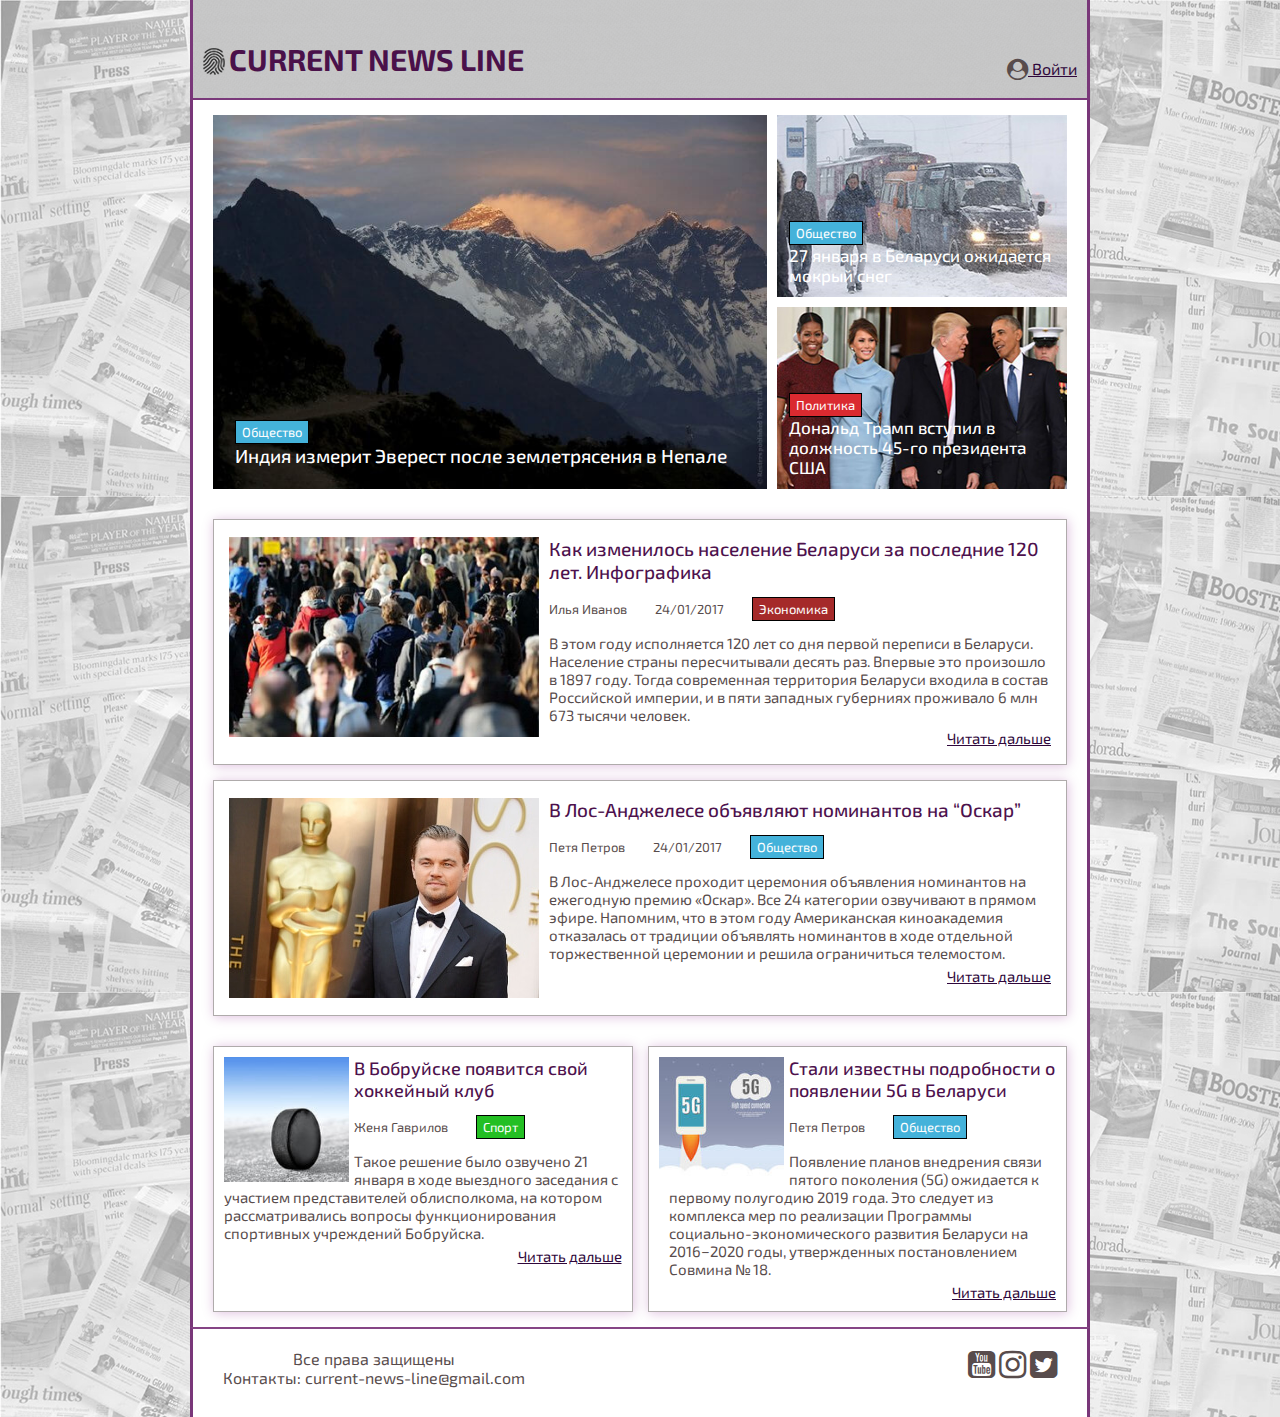
<file: index.html>
<!DOCTYPE >
<html>
<head>
    <meta charset=UTF-8>
    <meta name="viewport" content="width=device-width, initial-scale=1, maximum-scale=1"/>
    <title>Current news line</title>

    <!--CSS-->
    <link href="css/style.css" rel="stylesheet">
    <link href="css/media.css" rel="stylesheet">
    <link rel="stylesheet" href="css/font-awesome/css/font-awesome.min.css">
    <!--FONTS AND ICONS-->
    <link href="https://fonts.googleapis.com/css?family=Exo+2:400,700,900&amp;subset=cyrillic" rel="stylesheet">
    <!--JS-->
    <script type="text/javascript" src="js/jquery-3.1.1.min.js"></script>
    <script type="text/javascript" src="js/script.js"></script>


</head>
<body>
<header>
    <div class="wrapper header-styles">
        <div>
            <h1 class="main-header">
                <a href="index.html">
                    Current news line
                </a>
            </h1>
        </div>

        <div class="log-in-block">
            <a href="#" class="log-in-button">
                <i class="fa fa-user-circle fa-lg"></i>
                Войти
            </a>
            <div class="log-in-pop-up">
                <form class="log-in-form">
                    <input type="text" placeholder="Логин" required>
                    <input type="password" placeholder="Пароль" required>
                    <div class="text-center">
                        <a href="index-registered.html" class="btn-styles" id="log-in-entance-button">
                            Войти
                        </a>
                    </div>
                </form>
                <div class="text-center">
                    <a href="registration.html">
                        <button class="btn-styles registr-btn-style">
                            Регистрация
                        </button>
                    </a>
                </div>
            </div>
        </div>
    </div>

</header>
<main>
    <div class="wrapper">

        <div class="tree-in-one-img-block">
            <div class="preview-img-block preview-img-lg">
                <a href="news.html">
                    <div>
                        <img src="images/everest.jpg" alt="Эверест" height="374" width="557">
                    </div>
                    <span class="prv-img-text-box">
                        <span class="tag-box society-tag">Общество</span><br>
                        <span class="prv-img-header-text">Индия измерит Эверест после землетрясения в Непале</span>
                    </span>
                </a>
            </div>
            <div class="preview-sm-img-block">
                <div class="preview-img-block">
                    <a href="news.html">
                        <img src="images/weather.jpg" alt="27 января в Беларуси ожидается мокрый снег">
                        <span class="prv-img-text-box">
                            <span class="tag-box society-tag">Общество</span><br>
                            <span class="prv-img-header-text">27 января в Беларуси ожидается мокрый снег</span>
                        </span>
                    </a>
                </div>
                <div class="preview-img-block">
                    <a href="news.html">
                        <img src="images/trump.jpg" alt="Дональд Трамп вступил в должность 45-го президента США">
                        <span class="prv-img-text-box">
                            <span class="tag-box politics-tag">Политика</span><br>
                            <span class="prv-img-header-text">Дональд Трамп вступил в должность 45-го президента США</span>
                        </span>
                    </a>
                </div>
            </div>
        </div>

        <article class="news-box-large">
            <div>
                <img src="images/changesInPopulation.jpg" alt="Изменение населения Беларуси за последние 120 лет"
                     width="310" height="200">
            </div>
            <div class="article-content">
                <h2>
                    Как изменилось население Беларуси за последние 120 лет. Инфографика
                </h2>
                <p class="news-add-info">
                    <span>Илья Иванов</span>
                    <time>24/01/2017</time>
                    <span class="tag-box economics-tag">Экономика</span>
                </p>
                <p>
                    В этом году исполняется 120 лет со дня первой переписи в Беларуси.
                    Население страны пересчитывали десять раз. Впервые это произошло в 1897 году.
                    Тогда современная территория Беларуси входила в состав Российской империи, и в пяти
                    западных губерниях проживало 6 млн 673 тысячи человек.
                </p>
                <p class="article-read-more">
                    <a href="news.html">Читать дальше</a>
                </p>
            </div>
        </article>
        <article class="news-box-large">
            <div>
                <img src="images/oskarNews.jpg" alt="В Лос-Анджелесе объявляют номинантов на “Оскар”" width="310"
                     height="200">
            </div>
            <div class="article-content">
                <h2>
                    В Лос-Анджелесе объявляют номинантов на “Оскар”
                </h2>
                <p class="news-add-info">
                    <span>Петя Петров</span>
                    <time>24/01/2017</time>
                    <span class="tag-box society-tag">Общество</span>
                </p>
                <p>
                    В Лос-Анджелесе проходит церемония объявления номинантов на ежегодную премию «Оскар».
                    Все 24 категории озвучивают в прямом эфире. Напомним, что в этом году Американская киноакадемия
                    отказалась от традиции объявлять номинантов в ходе отдельной торжественной церемонии и решила
                    ограничиться телемостом.
                </p>
                <p class="article-read-more">
                    <a href="news.html">Читать дальше</a>
                </p>
            </div>
        </article>
        <div class="two-news-in-one-block">
            <article class="news-box-md first-news-box-margin">
                <img src="images/hockeylogo.jpg" alt="В Бобруйске появится свой хоккейный клуб" width="160"
                     height="160">
                <h2>
                    В Бобруйске появится свой хоккейный клуб
                </h2>
                <p class="news-add-info">
                    <span>Женя Гаврилов</span>
                    <span class="tag-box sport-tag">Спорт</span>
                </p>
                <p>
                    Такое решение было озвучено 21 января в ходе выездного заседания с участием
                    представителей облисполкома, на котором рассматривались вопросы функционирования
                    спортивных учреждений Бобруйска.
                </p>
                <p class="article-read-more">
                    <a href="news.html">Читать дальше</a>
                </p>
            </article>
            <article class="news-box-md">
                <img src="images/5g.jpg" alt="Стали известны подробности о появлении 5G в Беларуси" width="160"
                     height="160">
                <div class="article-content">
                    <h2>
                        Стали известны подробности о появлении 5G в Беларуси
                    </h2>
                    <p class="news-add-info">
                        <span>Петя Петров</span>
                        <span class="tag-box society-tag">Общество</span>
                    </p>
                    <p>
                        Появление планов внедрения связи пятого поколения (5G) ожидается к первому
                        полугодию 2019 года. Это следует из комплекса мер по реализации Программы
                        социально-экономического развития Беларуси на 2016−2020 годы, утвержденных
                        постановлением Совмина № 18.
                    </p>
                    <p class="article-read-more">
                        <a href="news.html">Читать дальше</a>
                    </p>
            </article>
        </div>
    </div>
</main>
<footer>
    <div class="wrapper">
        <div class="footer-contact-info">
            <p>
                Все права защищены
            </p>
            <p>
                Контакты: current-news-line@gmail.com
            </p>
        </div>
        <div class="social-icon">
            <a href="https://www.youtube.com/user/bbcnews" target="_blank" title="Youtube" class="social_ikons">
                <i class="fa fa-youtube-square fa-2x"></i>
            </a>
            <a href="https://www.instagram.com/minsk_news/" target="_blank" title="Instagram" class="social_ikons">
                <i class="fa fa-instagram fa-2x"></i>
            </a>
            <a href="https://twitter.com/?lang=ru" target="_blank" title="Twitter" class="social_ikons">
                <i class="fa fa-twitter-square fa-2x"></i>
            </a>
        </div>
    </div>
</footer>
</body>
</html>
</file>
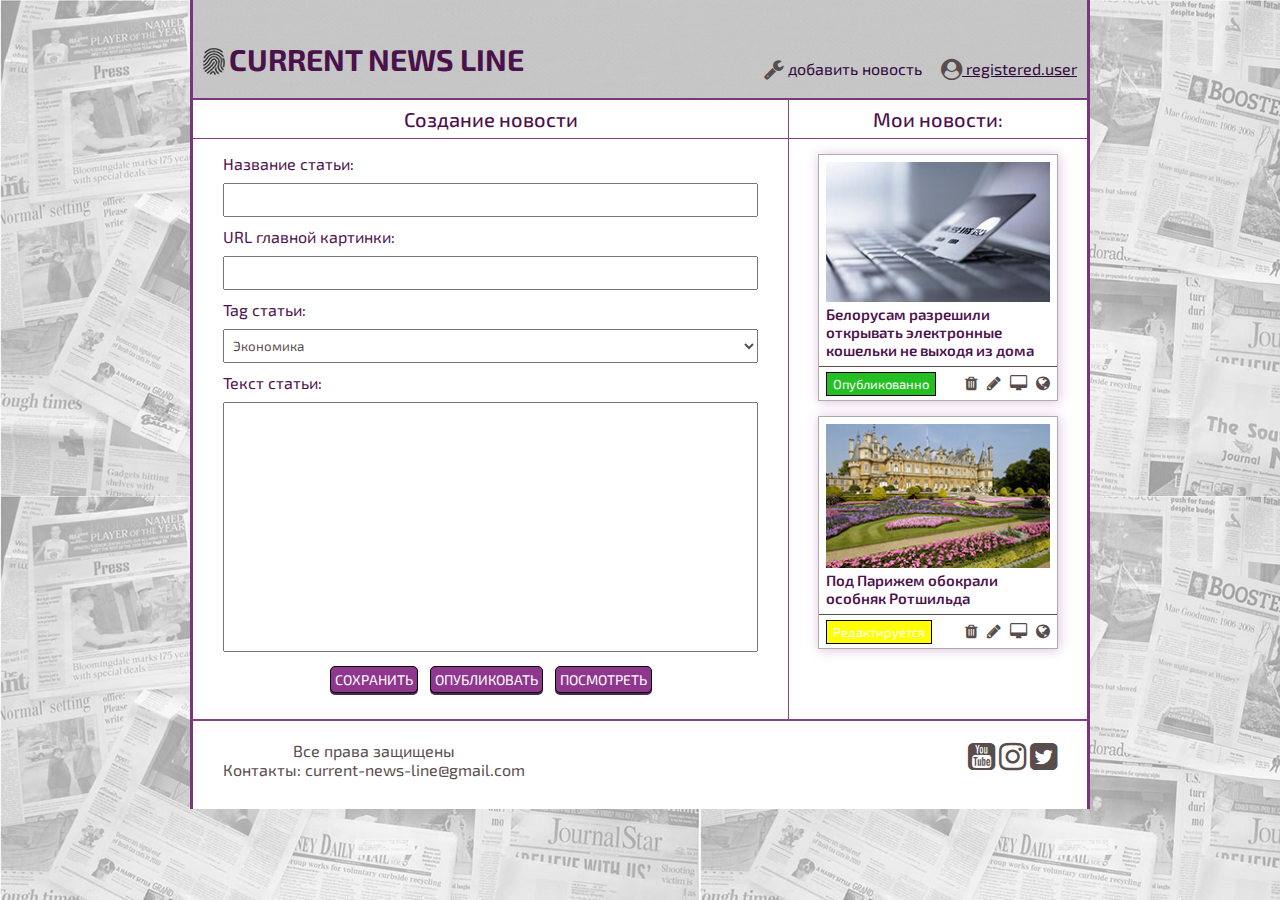
<file: editormode.html>
<!DOCTYPE html>
<html lang="en">
<head>
    <meta charset="UTF-8">
    <meta name="viewport" content="width=device-width, initial-scale=1, maximum-scale=1"/>
    <title>Editor mode</title>

    <!--CSS-->
    <link href="css/style.css" rel="stylesheet">
    <link href="css/media.css" rel="stylesheet">
    <link rel="stylesheet" href="css/font-awesome/css/font-awesome.min.css">
    <!--FONTS AND ICONS-->
    <link href="https://fonts.googleapis.com/css?family=Exo+2:400,700,900&amp;subset=cyrillic" rel="stylesheet">
    <!--JS-->
    <!--<script type="text/javascript" src="js/script.js"></script>-->
</head>
<body>
<header>
    <div class="wrapper header-styles">
        <div>
            <h1 class="main-header">
                <a href="index-registered.html">
                    Current news line
                </a>
            </h1>
        </div>
        <div>
            <a href="editormode.html" class="editor-mode-btn">
                <i class="fa fa-wrench fa-lg" aria-hidden="true"></i>
                Добавить новость
            </a>
            <a href="#">
                <i class="fa fa-user-circle fa-lg"></i>
                registered.user
            </a>
        </div>
    </div>
</header>
<main>
    <div class="wrapper flex-wrapper editor-flex-wrapper">
        <div class="editor-main-content">
            <h2 class="registered-header">Создание новости</h2>
            <form class="registered-form">
                <label>Название статьи:</label>
                <input type="text">

                <label>URL главной картинки:</label>
                <input type="text">

                <label>Tag статьи:</label>
                <select>
                    <option>Экономика</option>
                    <option>Спорт</option>
                    <option>Общество</option>
                </select>
                <label>Текст статьи:</label>
                    <textarea>

                    </textarea>
                <div class="text-center">
                    <button class="btn-styles">
                        сохранить
                    </button>
                    <button class="btn-styles">
                        опубликовать
                    </button>
                    <button class="btn-styles">
                        посмотреть
                    </button>
                </div>
            </form>
        </div>
        <aside class="editor-aside-block">
            <h2 class="registered-header">Мои новости:</h2>
            <div class="editor-news-block">
                <div class="editor-news-box">
                    <div class="editor-news-inner-padding">
                        <img src="images/internet-banking.jpg" alt="Электронные кошельки">
                        <h3>Белорусам разрешили открывать электронные кошельки не выходя из дома</h3>
                    </div>
                    <div class="tool-bar">
                        <span class="news-current-mode news-published-mode">Опубликованно</span>
                        <i class="fa fa-globe fa-1x" aria-hidden="true"></i>
                        <i class="fa fa-desktop fa-1x" aria-hidden="true"></i>
                        <i class="fa fa-pencil fa-1x" aria-hidden="true"></i>
                        <i class="fa fa-trash fa-1x" aria-hidden="true"></i>
                    </div>
                </div>
                <div class="editor-news-box">
                    <div class="editor-news-inner-padding">
                        <img src="images/rotshild.jpg" alt="Особняк Ротшильда">
                        <h3>Под Парижем обокрали особняк Ротшильда</h3>
                    </div>
                    <div class="tool-bar">
                        <span class="news-current-mode news-edit-mode">Редактируется</span>
                        <i class="fa fa-globe fa-1x" aria-hidden="true"></i>
                        <i class="fa fa-desktop fa-1x" aria-hidden="true"></i>
                        <i class="fa fa-pencil fa-1x" aria-hidden="true"></i>
                        <i class="fa fa-trash fa-1x" aria-hidden="true"></i>
                    </div>
                </div>
            </div>
        </aside>
    </div>
</main>
<footer>
    <div class="wrapper">
        <div class="footer-contact-info">
            <p>
                Все права защищены
            </p>
            <p>
                Контакты: current-news-line@gmail.com
            </p>
        </div>
        <div class="social-icon">
            <a href="#" target="_blank" title="Youtube" class="social_ikons">
                <i class="fa fa-youtube-square fa-2x"></i>
            </a>
            <a href="#" target="_blank" title="Instagram" class="social_ikons">
                <i class="fa fa-instagram fa-2x"></i>
            </a>
            <a href="#" target="_blank" title="Twitter" class="social_ikons">
                <i class="fa fa-twitter-square fa-2x"></i>
            </a>
        </div>
    </div>
</footer>
</body>
</html>
</file>
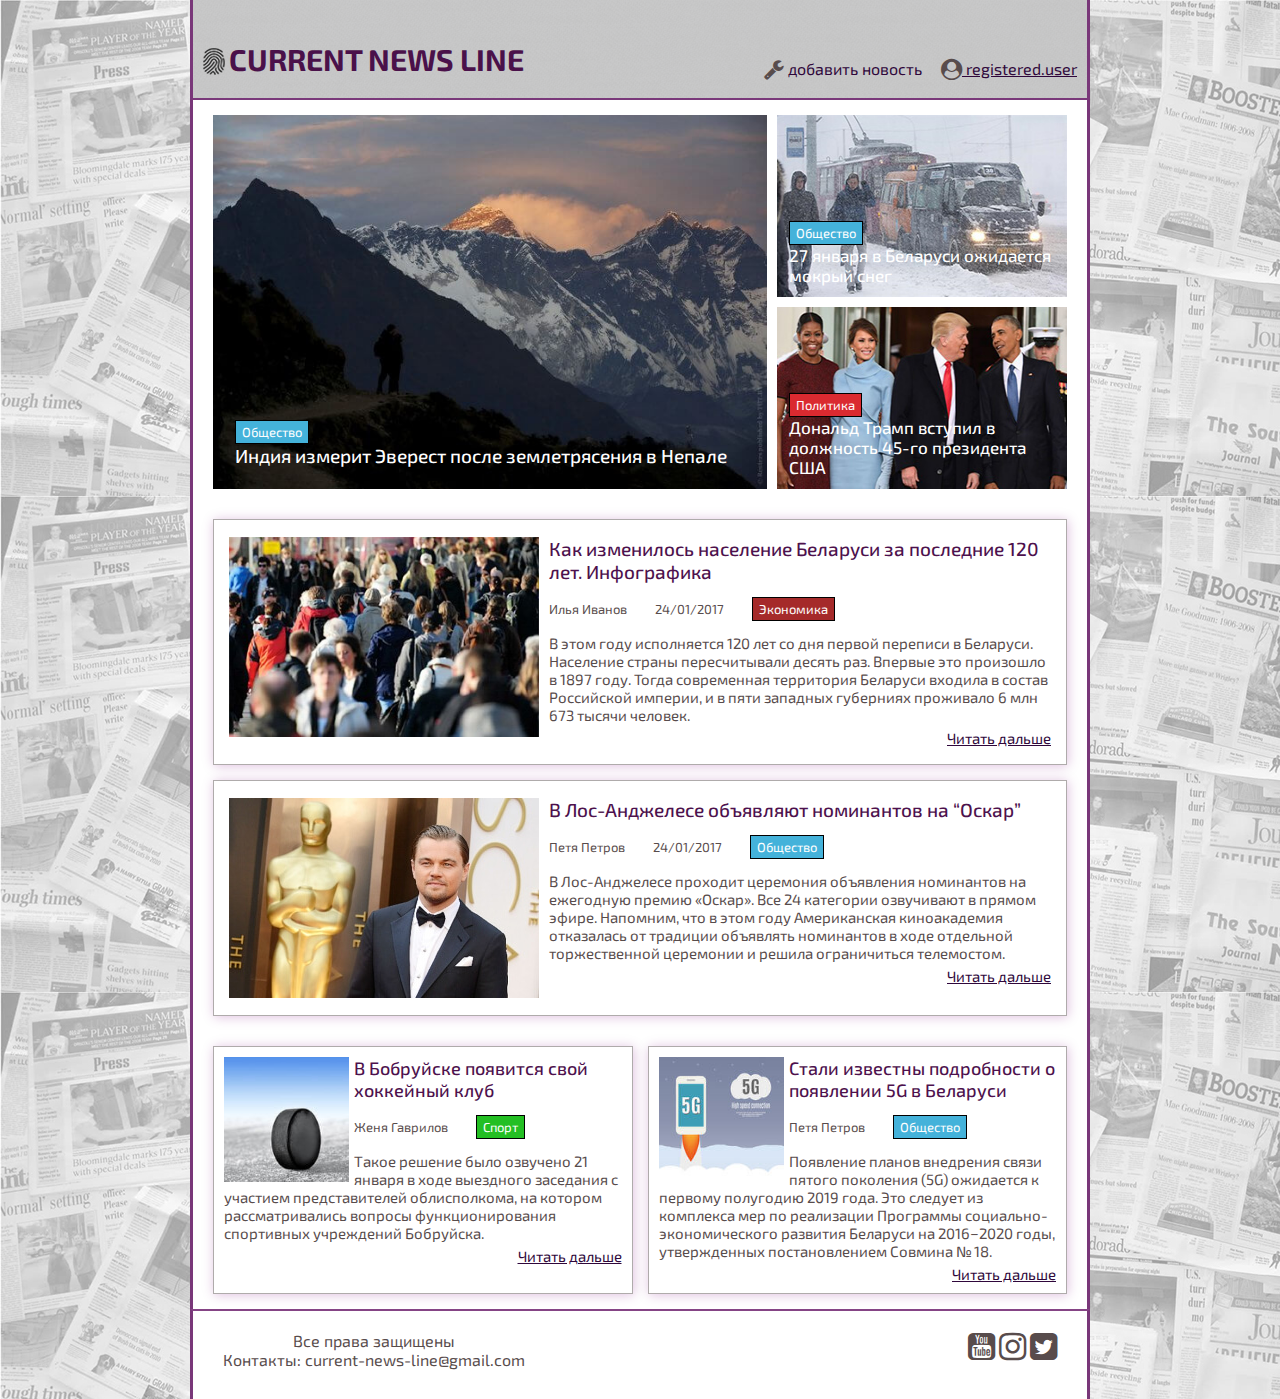
<file: index-registered.html>
<!DOCTYPE >
<html>
<head>
    <meta charset=UTF-8>
    <meta name="viewport" content="width=device-width, initial-scale=1, maximum-scale=1" />
    <title>Current news line</title>

    <!--CSS-->
        <link href="css/style.css" rel="stylesheet">
        <link href="css/media.css" rel="stylesheet">
        <link rel="stylesheet" href="css/font-awesome/css/font-awesome.min.css">
    <!--FONTS AND ICONS-->
        <link href="https://fonts.googleapis.com/css?family=Exo+2:400,700,900&amp;subset=cyrillic" rel="stylesheet">
    <!--JS-->
        <script type="text/javascript" src="js/jquery-3.1.1.min.js"></script>
        <script type="text/javascript" src="js/script.js"></script>



</head>
<body>
    <header>
        <div class="wrapper header-styles">
            <div>
              <h1 class="main-header">
                  <a href="index-registered.html">
                      Current news line
                  </a>
              </h1>
            </div>

            <div class="log-in-block">
                <a href="editormode.html" class="editor-mode-btn">
                    <i class="fa fa-wrench fa-lg" aria-hidden="true"></i>
                    Добавить новость
                </a>
                <a href="#" class="log-in-button">
                    <i class="fa fa-user-circle fa-lg"></i>
                    registered.user
                </a>
            </div>
        </div>

    </header>
    <main>
        <div class="wrapper">

            <div class="tree-in-one-img-block">
                <div class="preview-img-block preview-img-lg">
                    <a href="news-registered.html">
                        <img src="images/everest.jpg" alt="Эверест">
                    <span class="prv-img-text-box">
                        <span class="tag-box society-tag">Общество</span><br>
                        <span class="prv-img-header-text">Индия измерит Эверест после землетрясения в Непале</span>
                    </span>
                    </a>
                </div>
                <div class="preview-sm-img-block">
                    <div class="preview-img-block">
                        <a href="news-registered.html">
                            <img src="images/weather.jpg" alt="27 января в Беларуси ожидается мокрый снег">
                    <span class="prv-img-text-box">
                        <span class="tag-box society-tag">Общество</span><br>
                        <span class="prv-img-header-text">27 января в Беларуси ожидается мокрый снег</span>
                    </span>
                        </a>
                    </div>
                    <div class="preview-img-block">
                        <a href="news-registered.html">
                            <img src="images/trump.jpg" alt="Дональд Трамп вступил в должность 45-го президента США">
                    <span class="prv-img-text-box">
                        <span class="tag-box politics-tag">Политика</span><br>
                        <span class="prv-img-header-text">Дональд Трамп вступил в должность 45-го президента США</span>
                    </span>
                        </a>
                    </div>
                </div>
            </div>

            <article class="news-box-large">
                <div>
                    <img src="images/changesInPopulation.jpg" alt="Изменение населения Беларуси за последние 120 лет" width="310" height="200">
                </div>
                <div class="article-content">
                    <h2>
                        Как изменилось население Беларуси за последние 120 лет. Инфографика
                     </h2>
                    <p class="news-add-info">
                        <span>Илья Иванов</span>
                        <time>24/01/2017</time>
                        <span class="tag-box economics-tag">Экономика</span>
                    </p>
                    <p>
                        В этом году исполняется 120 лет со дня первой переписи в Беларуси.
                        Население страны пересчитывали десять раз. Впервые это произошло в 1897 году.
                        Тогда современная территория Беларуси входила в состав Российской империи, и в пяти
                        западных губерниях проживало 6 млн 673 тысячи человек.
                    </p>
                    <p class="article-read-more">
                        <a href="news-registered.html">Читать дальше</a>
                    </p>
                </div>
            </article>
            <article class="news-box-large">
                <div>
                    <img src="images/oskarNews.jpg" alt="В Лос-Анджелесе объявляют номинантов на “Оскар”" width="310" height="200">
                </div>
                <div class="article-content">
                    <h2>
                        В Лос-Анджелесе объявляют номинантов на “Оскар”
                    </h2>
                    <p class="news-add-info">
                        <span>Петя Петров</span>
                        <time>24/01/2017</time>
                        <span class="tag-box society-tag">Общество</span>
                    </p>
                    <p>
                        В Лос-Анджелесе проходит церемония объявления номинантов на ежегодную премию «Оскар».
                        Все 24 категории озвучивают в прямом эфире. Напомним, что в этом году Американская киноакадемия
                        отказалась от традиции объявлять номинантов в ходе отдельной торжественной церемонии и решила
                        ограничиться телемостом.
                     </p>
                    <p class="article-read-more">
                        <a href="news-registered.html">Читать дальше</a>
                    </p>
                </div>
            </article>
        <div class="two-news-in-one-block">
            <article class="news-box-md first-news-box-margin">
                <div>
                    <img src="images/hockeylogo.jpg" alt="В Бобруйске появится свой хоккейный клуб" width="160" height="160">
                </div>
                    <h2>
                        В Бобруйске появится свой хоккейный клуб
                    </h2>
                    <p class="news-add-info">
                        <span>Женя Гаврилов</span>
                        <span class="tag-box sport-tag">Спорт</span>
                    </p>
                    <p>
                        Такое решение было озвучено 21 января в ходе выездного заседания с участием
                        представителей облисполкома, на котором рассматривались вопросы функционирования
                        спортивных учреждений Бобруйска.
                    </p>
                    <p class="article-read-more">
                        <a href="news-registered.html">Читать дальше</a>
                    </p>
            </article>
            <article class="news-box-md">
                <div>
                    <img src="images/5g.jpg" alt="Стали известны подробности о появлении 5G в Беларуси" width="160" height="160">                <div class="article-content">
                </div>
                    <h2>
                        Стали известны подробности о появлении 5G в Беларуси
                    </h2>
                    <p class="news-add-info">
                        <span>Петя Петров</span>
                        <span class="tag-box society-tag">Общество</span>
                    </p>
                    <p>
                        Появление планов внедрения связи пятого поколения (5G) ожидается к первому
                        полугодию 2019 года. Это следует из комплекса мер по реализации Программы
                        социально-экономического развития Беларуси на 2016−2020 годы, утвержденных
                        постановлением Совмина № 18.
                     </p>
                    <p class="article-read-more">
                        <a href="news-registered.html">Читать дальше</a>
                    </p>
            </article>
        </div>
        </div>
    </main>
    <footer>
        <div class="wrapper">
            <div class="footer-contact-info">
                <p>
                    Все права защищены
                </p>
                <p>
                    Контакты: current-news-line@gmail.com
                </p>
            </div>
            <div class="social-icon">
                <a href="https://www.youtube.com/user/bbcnews" target="_blank" title="Youtube" class="social_ikons">
                    <i class="fa fa-youtube-square fa-2x"></i>
                </a>
                <a href="https://www.instagram.com/minsk_news/" target="_blank" title="Instagram" class="social_ikons">
                    <i class="fa fa-instagram fa-2x"></i>
                </a>
                <a  href="https://twitter.com/?lang=ru" target="_blank" title="Twitter" class="social_ikons">
                    <i class="fa fa-twitter-square fa-2x"></i>
                </a>
            </div>
        </div>
    </footer>
</body>
</html>
</file>
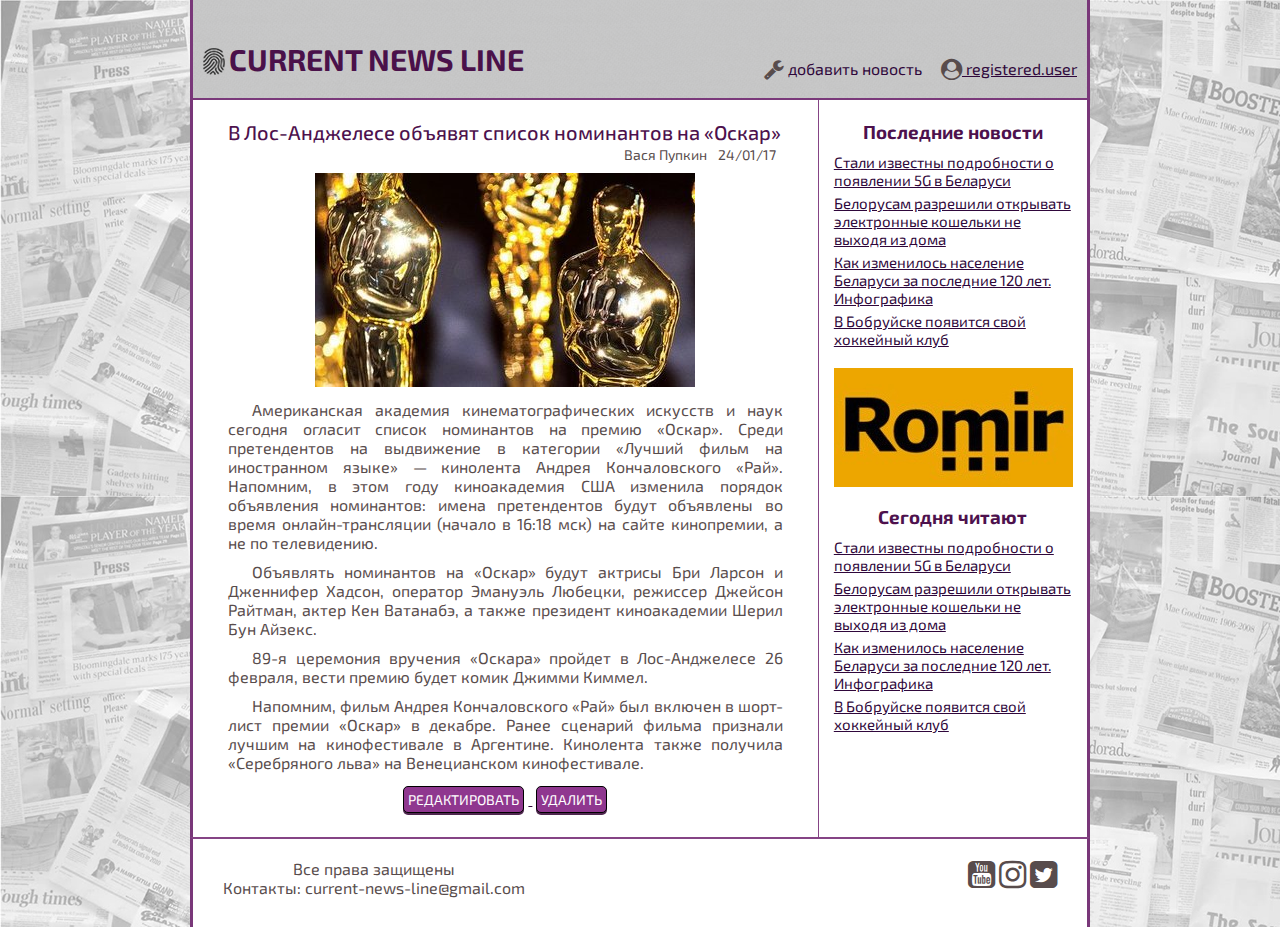
<file: news-registered.html>
<!DOCTYPE html>
<html lang="en">
<head>
    <meta charset="UTF-8">
    <meta name="viewport" content="width=device-width, initial-scale=1, maximum-scale=1"/>
    <title>Whole news</title>

    <!--CSS-->
    <link href="css/style.css" rel="stylesheet">
    <link href="css/media.css" rel="stylesheet">
    <link rel="stylesheet" href="css/font-awesome/css/font-awesome.min.css">
    <!--FONTS AND ICONS-->
    <link href="https://fonts.googleapis.com/css?family=Exo+2:400,700,900&amp;subset=cyrillic" rel="stylesheet">
    <!--JS-->
    <!--<script type="text/javascript" src="js/script.js"></script>-->
</head>
<body>
<header>
    <div class="wrapper header-styles">
        <div>
            <h1 class="main-header">
                <a href="index-registered.html">
                    Current news line
                </a>
            </h1>
        </div>

        <div class="log-in-block">
            <a href="editormode.html" class="editor-mode-btn">
                <i class="fa fa-wrench fa-lg" aria-hidden="true"></i>
                Добавить новость
            </a>
            <a href="#" class="log-in-button">
                <i class="fa fa-user-circle fa-lg"></i>
                registered.user
            </a>
        </div>
    </div>

</header>
<main>
    <div class="wrapper flex-wrapper whole-news-flex">
        <div class="news-main-content">
            <h2>В Лос-Анджелесе объявят список номинантов на «Оскар»</h2>
            <p class="news-lg-add-info">
                <span>Вася Пупкин</span>
                <span>24/01/17</span>
            </p>
            <div class="text-center">
                <img class="news-main-pic" src="images/oskarBig.jpg" alt="Cписок номинантов на «Оскар»">
            </div>
            <div class="lg-news-text-content">
                <p>
                    Американская академия кинематографических искусств и наук сегодня огласит список номинантов на
                    премию «Оскар».
                    Среди претендентов на выдвижение в категории «Лучший фильм на иностранном языке» — кинолента Андрея
                    Кончаловского «Рай».
                    Напомним, в этом году киноакадемия США изменила порядок объявления номинантов: имена претендентов
                    будут объявлены
                    во время онлайн-трансляции (начало в 16:18 мск) на сайте кинопремии, а не по телевидению.
                </p>
                <p>
                    Объявлять номинантов на «Оскар» будут актрисы Бри Ларсон и Дженнифер Хадсон, оператор Эмануэль
                    Любецки, режиссер
                    Джейсон Райтман, актер Кен Ватанабэ, а также президент киноакадемии Шерил Бун Айзекс.
                </p>
                <p>
                    89-я церемония вручения «Оскара» пройдет в Лос-Анджелесе 26 февраля, вести премию будет комик Джимми
                    Киммел.
                </p>
                <p>
                    Напомним, фильм Андрея Кончаловского «Рай» был включен в шорт-лист премии «Оскар» в декабре.
                    Ранее сценарий фильма признали лучшим на кинофестивале в Аргентине.
                    Кинолента также получила «Серебряного льва» на Венецианском кинофестивале.
                </p>
            </div>
            <div class="text-center">
                <a href="editormode.html">
                    <button class="btn-styles">
                        редактировать
                    </button>
                </a>
                <a href="editormode.html">
                    <button class="btn-styles">
                        удалить
                    </button>

                </a>
            </div>
        </div>
        <aside class="lg-news-aside-info">
            <div class="news-box-aside">
                <h3>Последние новости</h3>
                <ul class="news-list-aside">
                    <li>
                        <a href="index-registered.html">
                            Стали известны подробности о появлении 5G в Беларуси
                        </a>
                    </li>
                    <li>
                        <a href="index-registered.html">
                            Белорусам разрешили открывать электронные кошельки не выходя из дома

                        </a>
                    </li>
                    <li>
                        <a href="index-registered.html">
                            Как изменилось население Беларуси за последние 120 лет. Инфографика
                        </a>
                    </li>
                    <li>
                        <a href="index-registered.html">
                            В Бобруйске появится свой хоккейный клуб
                        </a>
                    </li>
                </ul>
            </div>
            <div class="text-center">
                <img class="banner-img" src="images/bannerimg.jpg" alt="Курсы Минск">
            </div>
            <div class="news-box-aside">
                <h3>Сегодня читают</h3>
                <ul class="news-list-aside">
                    <li>
                        <a href="index-registered.html">
                            Стали известны подробности о появлении 5G в Беларуси
                        </a>
                    </li>
                    <li>
                        <a href="index-registered.html">
                            Белорусам разрешили открывать электронные кошельки не выходя из дома

                        </a>
                    </li>
                    <li>
                        <a href="index-registered.html">
                            Как изменилось население Беларуси за последние 120 лет. Инфографика
                        </a>
                    </li>
                    <li>
                        <a href="index-registered.html">
                            В Бобруйске появится свой хоккейный клуб
                        </a>
                    </li>
                </ul>
            </div>

        </aside>
    </div>
</main>
<footer>
    <div class="wrapper">
        <div class="footer-contact-info">
            <p>
                Все права защищены
            </p>
            <p>
                Контакты: current-news-line@gmail.com
            </p>
        </div>
        <div class="social-icon">
            <a href="#" target="_blank" title="Youtube" class="social_ikons">
                <i class="fa fa-youtube-square fa-2x"></i>
            </a>
            <a href="#" target="_blank" title="Instagram" class="social_ikons">
                <i class="fa fa-instagram fa-2x"></i>
            </a>
            <a href="#" target="_blank" title="Twitter" class="social_ikons">
                <i class="fa fa-twitter-square fa-2x"></i>
            </a>
        </div>
    </div>
</footer>
</body>
</html>
</file>
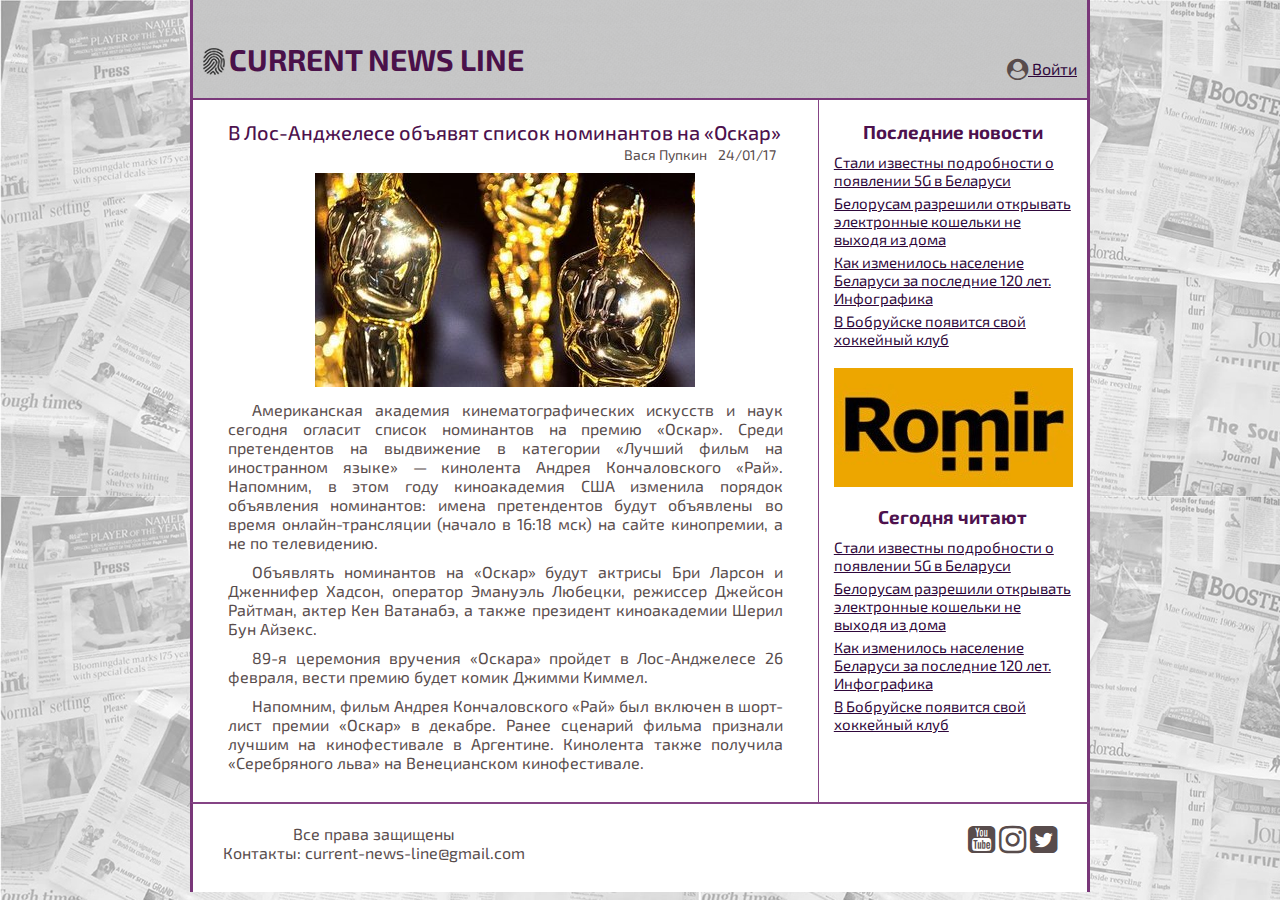
<file: news.html>
<!DOCTYPE html>
<html lang="en">
<head>
    <meta charset="UTF-8">
    <meta name="viewport" content="width=device-width, initial-scale=1, maximum-scale=1" />
    <title>Whole news</title>

    <!--CSS-->
    <link href="css/style.css" rel="stylesheet">
    <link href="css/media.css" rel="stylesheet">
    <link rel="stylesheet" href="css/font-awesome/css/font-awesome.min.css">
    <!--FONTS AND ICONS-->
    <link href="https://fonts.googleapis.com/css?family=Exo+2:400,700,900&amp;subset=cyrillic" rel="stylesheet">
    <!--JS-->
    <script type="text/javascript" src="js/jquery-3.1.1.min.js"></script>
    <script type="text/javascript" src="js/script.js"></script>

</head>
<body>
<header>
    <div class="wrapper header-styles">
        <div>
            <h1 class="main-header">
                <a href="index.html">
                    Current news line
                </a>
            </h1>
        </div>

        <div class="log-in-block">
            <a href="#" class="log-in-button">
                <i class="fa fa-user-circle fa-lg"></i>
                Войти
            </a>
            <div class="log-in-pop-up">
                <form action="index-registered.html" method="post" class="log-in-form">
                    <input type="text" placeholder="Логин" required>
                    <input type="password" placeholder="Пароль" required>
                    <div class="text-center">
                        <a href="index-registered.html" class="btn-styles" id="log-in-entance-button">
                            Войти
                        </a>
                    </div>
                </form>
                <div class="text-center">
                    <a href="registration.html">
                        <button class="btn-styles registr-btn-style">
                            Регистрация
                        </button>
                    </a>
                </div>
            </div>
        </div>
    </div>

</header>
<main>
    <div class="wrapper flex-wrapper whole-news-flex">
        <div class="news-main-content">
            <h2>В Лос-Анджелесе объявят список номинантов на «Оскар»</h2>
            <p class="news-lg-add-info">
                <span>Вася Пупкин</span>
                <span>24/01/17</span>
            </p>
            <div class="text-center">
                <img class="news-main-pic" src="images/oskarBig.jpg" alt="Cписок номинантов на «Оскар»">
            </div>
            <div class="lg-news-text-content">
                <p>
                    Американская академия кинематографических искусств и наук сегодня огласит список номинантов на премию «Оскар».
                    Среди претендентов на выдвижение в категории «Лучший фильм на иностранном языке» — кинолента Андрея Кончаловского «Рай».
                    Напомним, в этом году киноакадемия США изменила порядок объявления номинантов: имена претендентов будут объявлены
                    во время онлайн-трансляции (начало в 16:18 мск) на сайте кинопремии, а не по телевидению.
                </p>
                <p>
                    Объявлять номинантов на «Оскар» будут актрисы Бри Ларсон и Дженнифер Хадсон, оператор Эмануэль Любецки, режиссер
                    Джейсон Райтман, актер Кен Ватанабэ, а также президент киноакадемии Шерил Бун Айзекс.
                </p>
                <p>
                    89-я церемония вручения «Оскара» пройдет в Лос-Анджелесе 26 февраля, вести премию будет комик Джимми Киммел.
                </p>
                <p>
                    Напомним, фильм Андрея Кончаловского «Рай» был включен в шорт-лист премии «Оскар» в декабре.
                    Ранее сценарий фильма признали лучшим на кинофестивале в Аргентине.
                    Кинолента также получила «Серебряного льва» на Венецианском кинофестивале.
                </p>
            </div>
        </div>
        <aside class="lg-news-aside-info">
            <div class="news-box-aside">
                <h3>Последние новости</h3>
                <ul class="news-list-aside">
                    <li>
                        <a href="#">
                            Стали известны подробности о появлении 5G в Беларуси
                        </a>
                    </li>
                    <li>
                        <a href="#">
                            Белорусам разрешили открывать электронные кошельки не выходя из дома

                        </a>
                    </li>
                    <li>
                        <a href="#">
                            Как изменилось население Беларуси за последние 120 лет. Инфографика
                        </a>
                    </li>
                    <li>
                        <a href="#">
                            В Бобруйске появится свой хоккейный клуб
                        </a>
                    </li>
                </ul>
            </div>
            <div class="text-center">
                <img class="banner-img" src="images/bannerimg.jpg" alt="Курсы Минск">
            </div>
            <div class="news-box-aside">
                <h3>Сегодня читают</h3>
                <ul class="news-list-aside">
                    <li>
                        <a href="#">
                            Стали известны подробности о появлении 5G в Беларуси
                        </a>
                    </li>
                    <li>
                        <a href="#">
                            Белорусам разрешили открывать электронные кошельки не выходя из дома

                        </a>
                    </li>
                    <li>
                        <a href="#">
                            Как изменилось население Беларуси за последние 120 лет. Инфографика
                        </a>
                    </li>
                    <li>
                        <a href="#">
                            В Бобруйске появится свой хоккейный клуб
                        </a>
                    </li>
                </ul>
            </div>

        </aside>
    </div>
</main>
<footer>
    <div class="wrapper">
        <div class="footer-contact-info">
            <p>
                Все права защищены
            </p>
            <p>
                Контакты: current-news-line@gmail.com
            </p>
        </div>
        <div class="social-icon">
            <a href="#" target="_blank" title="Youtube" class="social_ikons">
                <i class="fa fa-youtube-square fa-2x"></i>
            </a>
            <a href="#" target="_blank" title="Instagram" class="social_ikons">
                <i class="fa fa-instagram fa-2x"></i>
            </a>
            <a  href="#" target="_blank" title="Twitter" class="social_ikons">
                <i class="fa fa-twitter-square fa-2x"></i>
            </a>
        </div>
    </div>
</footer>
</body>
</html>
</file>
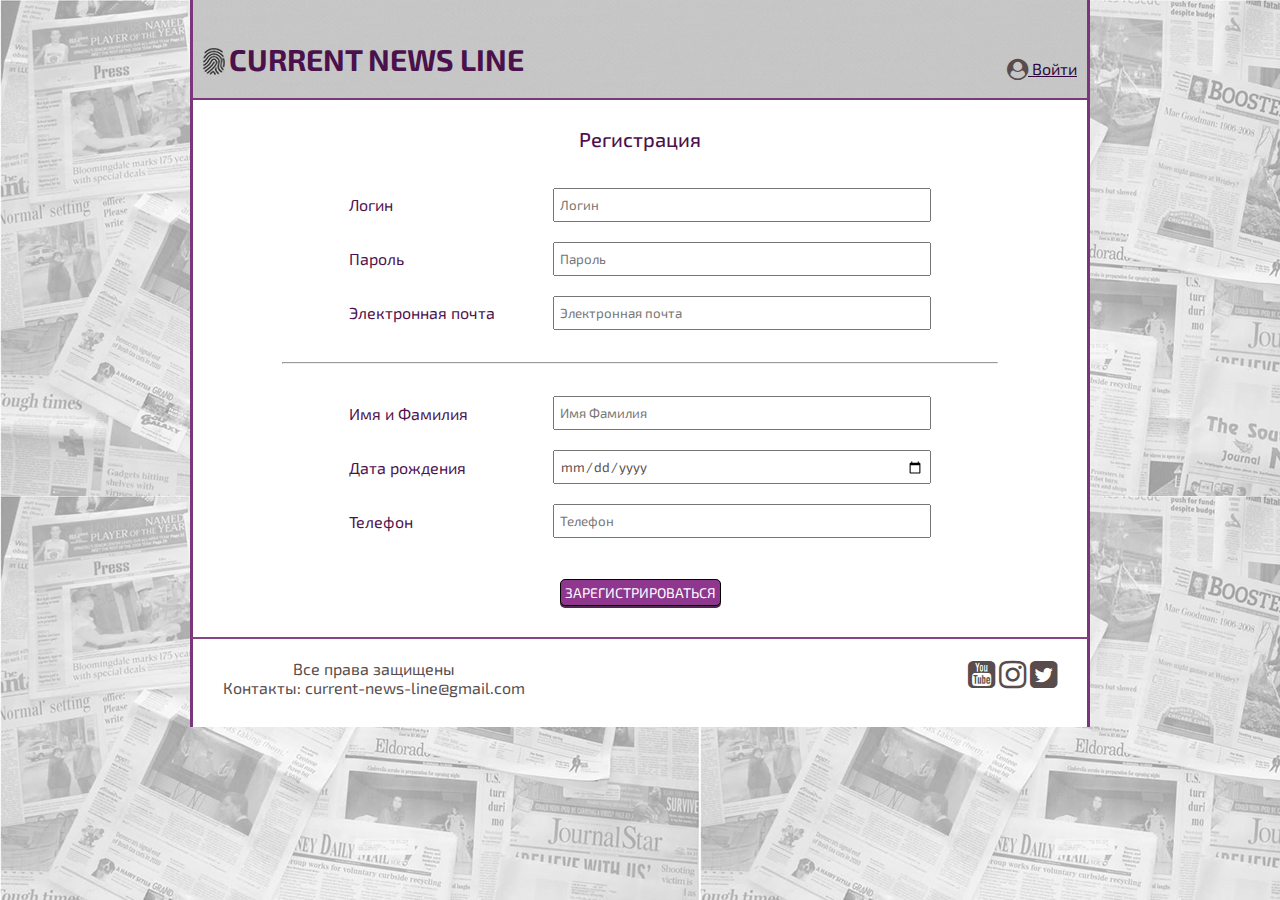
<file: registration.html>
<!DOCTYPE html>
<html lang="en">
<head>
    <meta charset="UTF-8">
    <meta name="viewport" content="width=device-width, initial-scale=1, maximum-scale=1"/>
    <title>Registration</title>

    <!--CSS-->
    <link href="css/style.css" rel="stylesheet">
    <link href="css/media.css" rel="stylesheet">
    <link rel="stylesheet" href="css/font-awesome/css/font-awesome.min.css">
    <!--FONTS AND ICONS-->
    <link href="https://fonts.googleapis.com/css?family=Exo+2:400,700,900&amp;subset=cyrillic" rel="stylesheet">
    <!--JS-->
    <!--JS-->
    <script type="text/javascript" src="js/jquery-3.1.1.min.js"></script>
    <script type="text/javascript" src="js/script.js"></script>
</head>
<body>
<header>
    <div class="wrapper header-styles">
        <div>
            <h1 class="main-header">
                <a href="index.html">
                    Current news line
                </a>
            </h1>
        </div>

        <div class="log-in-block">
            <a href="#" class="log-in-button">
                <i class="fa fa-user-circle fa-lg"></i>
                Войти
            </a>
            <div class="log-in-pop-up">
                <form action="index-registered.html" method="post" class="log-in-form">
                    <input type="text" placeholder="Логин" required>
                    <input type="password" placeholder="Пароль" required>
                    <div class="text-center">
                        <button class="btn-styles" id="log-in-entance-button">
                            Войти
                        </button>
                    </div>
                </form>
            </div>
        </div>
    </div>
</header>
<main>
    <div class="wrapper">
        <h2 class="registration-place">Регистрация</h2>
        <form action="index-registered.html" method="get">
            <div class="registration-field-box">
                <label>Логин</label>
                <input type="text" required placeholder="Логин">
            </div>
            <div class="registration-field-box">
                <label>Пароль</label>
                <input type="password" placeholder="Пароль" required>
            </div>
            <div class="registration-field-box">
                <label>Электронная почта</label>
                <input type="email" placeholder="Электронная почта" required>
            </div>
            <hr class="form-divider">
            <div class="registration-field-box">
                <label>Имя и Фамилия</label>
                <input type="text" placeholder="Имя Фамилия">
            </div>
            <div class="registration-field-box">
                <label>Дата рождения</label>
                <input type="date">
            </div>
            <div class="registration-field-box">
                <label>Телефон</label>
                <input type="text" placeholder="Телефон">
            </div>
            <div class="registration-place">
                <a href="index-registered.html" class="btn-styles">
                    Зарегистрироваться
                </a>
            </div>
        </form>
    </div>
</main>
<footer>
    <div class="wrapper">
        <div class="footer-contact-info">
            <p>
                Все права защищены
            </p>
            <p>
                Контакты: current-news-line@gmail.com
            </p>
        </div>
        <div class="social-icon">
            <a href="#" target="_blank" title="Youtube" class="social_ikons">
                <i class="fa fa-youtube-square fa-2x"></i>
            </a>
            <a href="#" target="_blank" title="Instagram" class="social_ikons">
                <i class="fa fa-instagram fa-2x"></i>
            </a>
            <a href="#" target="_blank" title="Twitter" class="social_ikons">
                <i class="fa fa-twitter-square fa-2x"></i>
            </a>
        </div>
    </div>
</footer>
</body>
</html>
</file>
<file: css/style.css>
* {
    margin: 0;
    padding: 0;
    box-sizing: border-box;
    font-family: 'Exo 2', sans-serif;
    color: #584c4c;
}

a {
    color: #2f073b;
}

h2 {
    font-weight: 500;
    font-size: 20px;
}

h2, h3, label {
    color: #4d114d;
}

.text-center {
    text-align: center;
}

body {
    background: url("../images/bg3.jpg");
}

.wrapper {
    width: 900px;
    margin: 0 auto;
    position: relative;
    border: solid 3px #793779;
    border-top: none;
    border-bottom: none;
    background-color: rgb(255, 255, 255);
}

/*header footer styles*/

.header-styles {
    display: flex;
    padding: 40px 10px 20px;
    border-bottom: solid 2px rgba(103, 21, 103, 0.8);
    justify-content: space-between;
    align-items: flex-end;
    background-color: rgb(194, 194, 194);
    background-image: url(../images/hd.png);
}

.main-header {
    text-transform: uppercase;
    font-size: 30px;
    font-weight: bold;
}

.main-header a {
    text-decoration: none;
    background: url(../images/logopic.png) center left no-repeat;
    padding: 0 26px 5px;
    color: #4a114a;
    line-height: 38px;
}

footer .wrapper {
    border-top: solid 2px rgba(103, 21, 103, 0.8);
    padding: 20px 30px 30px;
    display: flex;
    justify-content: space-between;
}

.footer-contact-info {
    text-align: center;
}

.social-icon a {
    text-decoration: none;
}

.social-icon i:hover {
    color: hsla(300, 66%, 24%, 0.8);
}

.log-in-pop-up {
    width: 300px;
    border: solid 1px purple;
    position: absolute;
    display: none;
    z-index: 100;
    background-color: white;
}

.log-in-form {
    padding: 10px 10px 3px;
    border-bottom: solid 1px purple;
}

.editor-mode-btn {
    margin-right: 15px;
    text-decoration: none;
    text-transform: lowercase;
}

/*index page*/
.news-box-large {
    margin: 15px 20px;
    padding: 17px 15px;
    border: solid 1px #afabab;
    display: flex;
    box-shadow: 1px 1px 11px rgba(128, 0, 128, 0.25);
}

.news-box-large h2 {
    font-size: 19px;
    font-weight: 500;
}

/*.news-box-large img{*/
/*width: 310px;*/
/*height: 200px;*/
/*}*/
.article-content {
    font-size: 15px;
    padding-left: 10px;
}

.news-add-info {
    font-size: 13px;
    padding: 10px 0 13px;
}

.news-add-info span, .news-add-info time {
    margin-right: 25px;
}

.tag-box {
    padding: 3px 6px;
    border: solid 1px black;
    color: white;
    display: inline-block;
    margin-top: 4px;
    font-size: 13px;
}

.society-tag {
    background-color: #44b2da;
}

.economics-tag {
    background-color: brown;
}

.sport-tag {
    background-color: #23bf23;
}

.politics-tag {
    background-color: #da2a30;
}

.article-read-more {
    text-align: right;
    padding-top: 5px;
}

.news-box-md {
    width: 50%;
    border: solid 1px #afabab;
    padding: 10px;
    font-size: 15px;
    box-shadow: 1px 1px 11px rgba(128, 0, 128, 0.25);
}

.news-box-md h2 {
    font-size: 18px;
    font-weight: 500;
}

.news-box-md img {
    float: left;
    width: 125px;
    height: 125px;
    margin-right: 5px;
}

.first-news-box-margin {
    margin-right: 15px;
}

/*news-page*/

.flex-wrapper {
    display: flex;
}

.news-main-content {
    width: 70%;
    border-right: solid 1px rgba(103, 21, 103, 0.8);
    padding: 20px 35px;
}

.news-main-pic {
    margin: 10px 0;
}

.lg-news-text-content p {
    text-indent: 1.5em;
    font-size: 16px;
    padding-bottom: 10px;
    text-align: justify;
}

.news-lg-add-info {
    text-align: right;
}

.news-lg-add-info span {
    margin-right: 7px;
    font-size: 14px;
}

.lg-news-aside-info {
    width: 30%;
    padding: 20px 15px;
}

.news-list-aside li {
    list-style-type: none;
    padding-bottom: 5px;
    font-size: 15px;
}

.news-box-aside h3 {
    text-align: center;
    padding-bottom: 10px;
}

.banner-img {
    margin: 15px 0;
}

/*editor-mode*/
.editor-main-content {
    width: 70%;
    border-right: solid 1px rgba(103, 21, 103, 0.8)
}

/*.registered-form input[type="text"],.registered-form textarea, .registered-form select*/
/*.registration-field-box input[type="text"] {*/
input[type="text"], textarea, select, input[type="password"], input[type="email"], input[type="date"] {
    display: block;
    width: 100%;
    height: 34px;
    margin: 10px 0;
    outline: purple;
    padding: 5px;
}

.registered-form textarea {
    resize: none;
    height: 250px;
}

.registered-form {
    padding: 15px 5% 2%;
}

.registered-header {
    text-align: center;
    padding: 7px 0;
    border-bottom: solid 1px rgba(103, 21, 103, 0.8);
}

.editor-aside-block {
    width: 35%;
}

.editor-news-block {
    padding: 0px 15px;
    height: 580px;
    overflow-y: scroll;
}

.editor-news-box {
    border: solid 1px #afabab;
    box-shadow: 1px 1px 11px rgba(128, 0, 128, 0.25);
    width: 100%;
    margin: 15px auto;
    min-width: 230px;
    max-width: 240px;
}

.editor-news-inner-padding {
    padding: 7px;
    height: calc(100% - 34px);
}

.editor-news-box img {
    width: 100%;
}

.editor-news-box h3 {
    font-size: 15px;
    font-weight: 600;
}

.tool-bar {
    padding: 5.5px 7px;
    border-top: solid 1px;
    height: 34px;
}

.tool-bar i {
    float: right;
    margin-left: 9px;
    cursor: pointer;
    padding-top: 2px;
}

.news-current-mode {
    padding: 3px 6px;
    margin-right: 10px;
    border: solid 1px black;
    font-size: 13px;
    color: white;
}

.news-published-mode {
    background-color: #23bf23;
}

.news-edit-mode {
    background-color: yellow;
}

/*.button-block{*/
/*text-align: center;*/
/*padding-top: 4%;*/
/*}*/

.btn-styles {
    padding: 4px;
    border-radius: 5px;
    color: white;
    background: #8f378f;
    box-shadow: 0px 2px 0px #4f274f;
    border: solid 1px black;
    text-transform: uppercase;
    text-align: center;
    margin: 4px;
    cursor: pointer;
    outline: none;
    display: inline-block;
    font-size: 14px;
    text-decoration: none;
}

.btn-styles:hover, .btn-styles:active {
    background: purple;
}

.registr-btn-style {
    width: 80%;
    margin: 10px 0;
}

/*registration page*/
.registration-field-box {
    display: flex;
    width: 65%;
    margin: 0 auto;
    align-items: center;
}

.registration-field-box label {
    width: 35%;
    display: block;
}

.registration-field-box [type="text"],
.registration-field-box input[type="password"],
.registration-field-box input[type="email"],
.registration-field-box input[type="date"] {
    width: 65%;
}

.form-divider {
    width: 80%;
    margin: 2.5% auto;
}

.registration-place {
    text-align: center;
    padding: 3% 0;
}

/*3 in 1 imgs*/
.tree-in-one-img-block, .two-news-in-one-block {
    display: flex;
    padding: 15px 20px;
}

.prv-img-text-box {
    position: absolute;
    bottom: 0;
    padding: 6% 4% 4%;
    color: white;
    width: 100%;
    pointer-events: none;
    display: block;
}

.preview-img-block {
    /*display: inline-block;*/
    overflow: hidden;
    position: relative;
}

.preview-img-lg {
    width: 65%;
    margin-right: 10px;
    height: 374px;
}

.preview-sm-img-block {
    width: 34%;
    display: flex;
    flex-direction: column;
}

.preview-img-block img {
    -moz-transition: all 1s ease-out;
    -o-transition: all 1s ease-out;
    -webkit-transition: all 1s ease-out;
    width: 100%;
    height: 100%;
}

.preview-sm-img-block .prv-img-header-text {
    font-size: 17px;
}

.preview-img-block img:hover {
    -webkit-transform: scale(1.1);
    -moz-transform: scale(1.1);
    -o-transform: scale(1.1);
}

.prv-img-header-text {
    color: white;
    font-size: 19px;
    font-weight: 500;
}

.preview-sm-img-block .preview-img-block {
    height: 182px;
}

.preview-sm-img-block .preview-img-block {
    margin-bottom: 10px;
}

.preview-sm-img-block .preview-img-block:last-child {
    margin-bottom: 0;
}
</file>
<file: css/media.css>
@media screen and (max-width: 917px) {
    .wrapper {
        width: 100%;
        padding-right: 7px;
        padding-left: 7px;
    }

    .banner-img {
        width: 100%;
    }
}

@media screen and (max-width: 767px) {
    .header-styles {
        padding: 12px;
        flex-wrap: wrap;
        align-items: center;
    }

    footer .wrapper {
        padding: 15px;
    }

    /*registration*/
    .registration-field-box {
        width: 85%;
    }

    /*whole news*/
    .form-divider, .news-main-content, .lg-news-aside-info, .editor-main-content, .editor-aside-block, .preview-img-lg {
        width: 100%;
    }

    .news-box-aside {
        display: inline-flex;
    }

    .whole-news-flex, .editor-flex-wrapper {
        flex-direction: column;
    }

    .news-main-content {
        border: none;
        border-bottom: solid 1px rgba(103, 21, 103, 0.8);;
    }

    .news-box-aside h3 {
        width: 50%;
        font-size: 18px;
        margin-right: 5px;
    }

    .banner-img {
        width: auto;
    }

    /*index page*/
    .news-box-large img {
        width: 200px;
        height: 129px;
    }

    .news-box-md img {
        float: none;
        width: 150px;
        height: 150px;
        margin: 0 auto;
        display: block;
    }

    .editor-main-content {
        border-right: none;
    }

    .editor-news-block {
        display: flex;
        overflow-x: scroll;
        margin: 0;
        padding: 0 10px;
        height: auto;
    }

    .editor-news-box {
        margin: 10px;
    }

    /*3 in one imgs*/
    .tree-in-one-img-block {
        flex-direction: column;
    }

    .preview-sm-img-block {
        width: 100%;
        flex-direction: row;
        justify-content: space-between;
    }

    .preview-sm-img-block .preview-img-block {
        margin-top: 10px;
        margin-bottom: 0;
    }

    .preview-img-lg {
        margin-right: 10px;
    }
}

@media screen and (max-width: 550px) {
    /*whole news*/
    .registration-field-box {
        flex-direction: column;
    }

    .registration-field-box p, .registration-field-box [type="text"], .registration-field-box input[type="password"],
    .registration-field-box input[type="email"], .registration-field-box input[type="date"], .news-box-aside h3,
    .news-box-md {
        width: 100%;
    }

    /*whole news*/
    .news-box-aside, .two-news-in-one-block {
        flex-direction: column;
        width: 100%;
    }

    .news-main-content {
        padding: 20px 15px;
    }

    .main-header {
        font-size: 26px;
    }

    /*index page*/
    .news-box-large {
        flex-direction: column;
        margin: 15px 10px 5px;
        padding: 15px 10px;
    }

    .news-box-large img {
        display: block;
        margin: 0 auto;
        margin-bottom: 10px;
        float: none;
        width: initial;
        height: initial;
    }

    .article-content {
        padding-left: 0;
    }

    .two-news-in-one-block {
        padding: 0 10px;
        margin: 0;
        padding-bottom: 3%;
    }

    .news-box-md {
        margin: 5px 0px;
    }

    .header-styles {
        justify-content: center;
    }

    .preview-sm-img-block {
        display: none;
    }

    .preview-img-lg {
        height: 324px;
    }

    .tree-in-one-img-block {
        padding: 15px 10px 5px;
    }

}

@media screen and (max-width: 450px) {
    .banner-img, .news-main-pic, .news-box-large img {
        width: 100%;
    }

    footer .wrapper {
        flex-wrap: wrap;
        justify-content: center;
    }

    .social-icon {
        padding: 5px;
    }

    .editor-mode-btn {
        margin-right: 3px;
    }

    .header-styles {
        padding: 12px 6px;
    }
}
</file>
